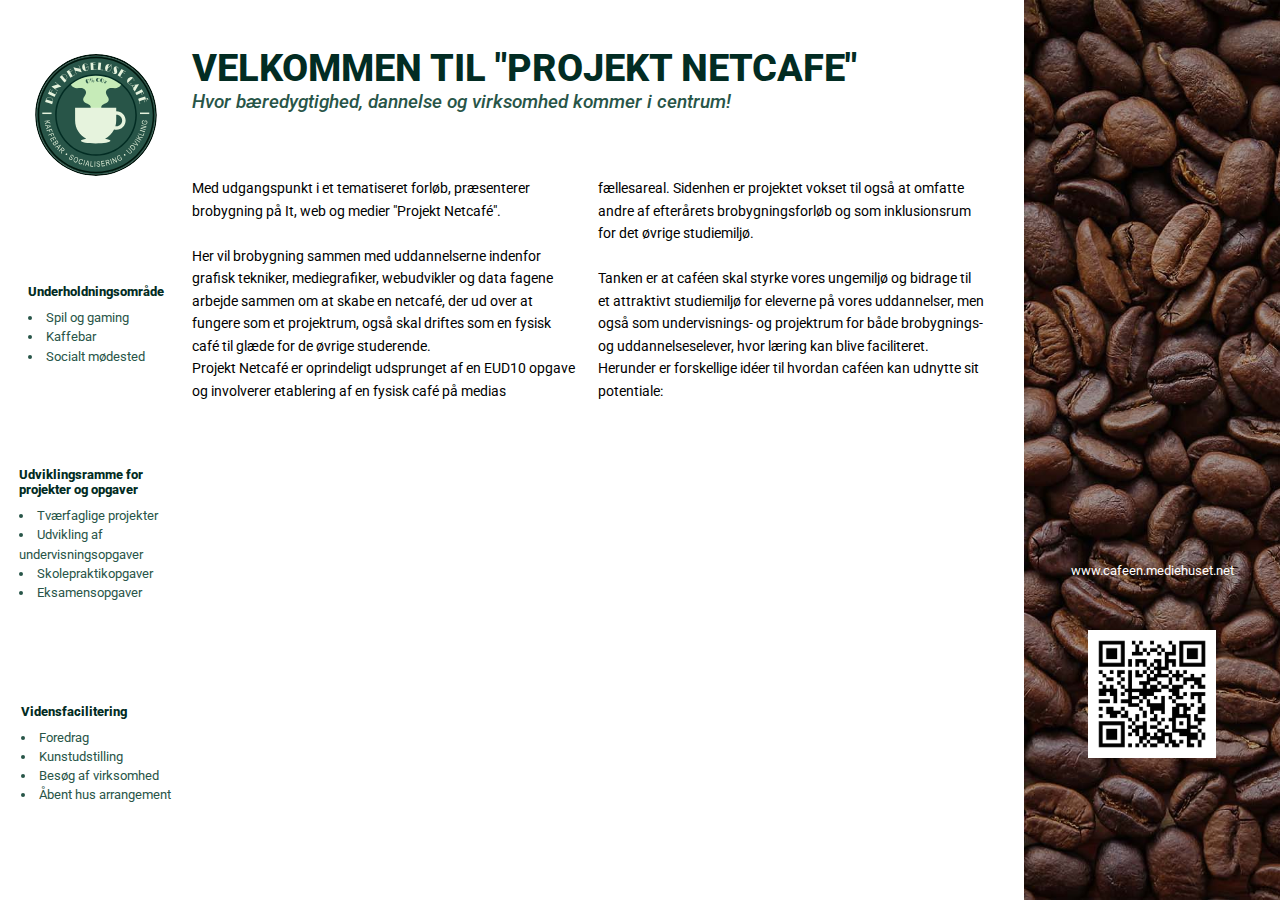
<file: presentation.html>
<!DOCTYPE html>
<html lang="da">

<head>
    <meta charset="UTF-8">
    <link rel="icon" href="assets/img/decoration/Dark_Logo.svg">
    <meta name="title" content="Den Pengeløse Café" />
    <meta name="description" content="Den Pengeløse Café">
    <meta name="keywords"
        content="Mediegrafiker, Grafiker, Typograf, Designer, Medie, Photoshop, Illustrator, InDesign, elev, portfolio">
    <meta name="robots" content="all" />
    <meta http-equiv="X-UA-Compatible" content="IE=edge">
    <meta name="viewport" content="width=device-width, initial-scale=1.0">

    <link rel="stylesheet" href="assets/css/presentation.css">
    <script src="assets/js/bigDisplay.js" defer></script>
</head>

<body>
    <section id="Wrapper1">
        <a href="index.html">
            <img src="assets/img/decoration/Dark_Logo.svg" alt="Logo" id="Logo">
        </a>

        <figure id="Fig1">
            <figcaption>
                <h3>Underholdningsområde</h3>
                <ul>
                    <li>Spil og gaming</li>
                    <li>Kaffebar</li>
                    <li>Socialt mødested</li>
                </ul>
            </figcaption>
        </figure>

        <figure id="Fig2">
            <figcaption>
                <h3>Udviklingsramme for <br> projekter og opgaver
                </h3>
                <ul>
                    <li>Tværfaglige projekter</li>
                    <li>Udvikling af undervisningsopgaver</li>
                    <li>Skolepraktikopgaver</li>
                    <li>Eksamensopgaver</li>
                </ul>
            </figcaption>
        </figure>

        <figure id="Fig3">
            <figcaption>
                <h3>Vidensfacilitering</h3>
                <ul>
                    <li>Foredrag</li>
                    <li>Kunstudstilling</li>
                    <li>Besøg af virksomhed</li>
                    <li>Åbent hus arrangement</li>
                </ul>
            </figcaption>
        </figure>
    </section>
    <section id="Wrapper2">
        <h1>VELKOMMEN TIL "PROJEKT NETCAFE"
        </h1>
        <h2>Hvor bæredygtighed, dannelse og virksomhed kommer i centrum!
        </h2>

        <article>
            <p>
                
                Med udgangspunkt i et tematiseret forløb, præsenterer brobygning på It, web og medier "Projekt Netcafé".
                <br><br>
                Her
                vil brobygning sammen med uddannelserne indenfor grafisk tekniker, mediegrafiker, webudvikler og data
                fagene
                arbejde sammen om at skabe en netcafé, der ud over at fungere som et projektrum, også skal driftes som
                en
                fysisk café til glæde for de øvrige studerende.
                <br>

                Projekt Netcafé er oprindeligt udsprunget af en EUD10 opgave og involverer etablering af en fysisk café
                på
                medias fællesareal. Sidenhen er projektet vokset til også at omfatte andre af efterårets
                brobygningsforløb
                og som inklusionsrum for det øvrige studiemiljø.
                <br> <br>

                Tanken er at caféen skal styrke vores ungemiljø og bidrage til et attraktivt studiemiljø for eleverne på
                vores uddannelser, men også som undervisnings- og projektrum for både brobygnings- og uddannelseselever,
                hvor læring kan blive faciliteret. Herunder er forskellige idéer til hvordan caféen kan udnytte sit
                potentiale:
            </p>
        </article>

        <article id="switchContainer">

        </article>
    </section>
    <section id="Wrapper3">
        <p id="Hours"></p>
        <p id="Minutes"></p>
        <img src="assets/img/content/QR.jpg" alt="QR">
        <p id="Link">www.cafeen.mediehuset.net</p>
    </section>
</body>
</file>
<file: assets/css/presentation.css>
@import url("https://fonts.googleapis.com/css2?family=Roboto:ital,wght@0,100;0,300;0,400;0,500;0,700;0,900;1,100;1,300;1,400;1,500;1,700;1,900&display=swap");
* {
  margin: 0;
  padding: 0;
  text-decoration: none;
  list-style: none;
  -webkit-box-sizing: border-box;
          box-sizing: border-box;
  font-family: "Roboto", sans-serif;
  outline: none;
}

html {
  scroll-behavior: smooth;
}

h1,
h2,
h3 {
  color: #022c23;
  font-weight: 800;
}

body {
  display: -webkit-box;
  display: -ms-flexbox;
  display: flex;
}

#Wrapper1 {
  height: 100vh;
  width: 15vw;
  padding: 0 1.5vw 5vh;
  display: -webkit-box;
  display: -ms-flexbox;
  display: flex;
  -webkit-box-orient: vertical;
  -webkit-box-direction: normal;
      -ms-flex-direction: column;
          flex-direction: column;
  -ms-flex-pack: distribute;
      justify-content: space-around;
  -webkit-box-align: center;
      -ms-flex-align: center;
          align-items: center;
}

#Wrapper1 #Logo {
  width: 10vw;
}

#Wrapper1 figure figcaption {
  width: 100%;
  left: 0;
}

#Wrapper1 figure figcaption h3 {
  font-size: 1vw;
  color: #022c23;
  margin-bottom: 1vh;
}

#Wrapper1 figure figcaption ul li {
  font-size: 1vw;
  list-style: disc inside;
  color: #285548;
  line-height: 1.5;
}

#Wrapper2 {
  height: 100vh;
  width: 65vw;
  padding-right: 3vw;
}

#Wrapper2 h1 {
  color: #022c23;
  font-size: 3vw;
  padding: 5vh 0 0;
}

#Wrapper2 h2 {
  color: #285548;
  font-size: 1.5vw;
  font-weight: 500;
  padding: 0vw 0vw 5vw;
  font-style: italic;
}

#Wrapper2 article {
  width: 100%;
  -webkit-column-count: 2;
          column-count: 2;
  gap: 1.5vw;
}

#Wrapper2 article p {
  font-size: 1.1vw;
  line-height: 1.6;
}

#Wrapper3 {
  position: relative;
  height: 100vh;
  width: 20vw;
  background-image: url("../img/decoration/close-up-roasted-coffee-beans-background.jpg");
  background-repeat: no-repeat;
  background-size: cover;
}

#Wrapper3 #Hours {
  color: white;
  text-align: center;
  font-size: 5vw;
  margin-top: 5vh;
}

#Wrapper3 #Minutes {
  color: white;
  text-align: center;
  font-size: 5vw;
  margin-top: -2.5vh;
}

#Wrapper3 img {
  position: absolute;
  width: 50%;
  top: 70vh;
  left: 50%;
  -webkit-transform: translateX(-50%);
          transform: translateX(-50%);
}

#Wrapper3 #Link {
  color: white;
  text-align: center;
  font-size: 1vw;
  margin-top: 65vh;
}
</file>
